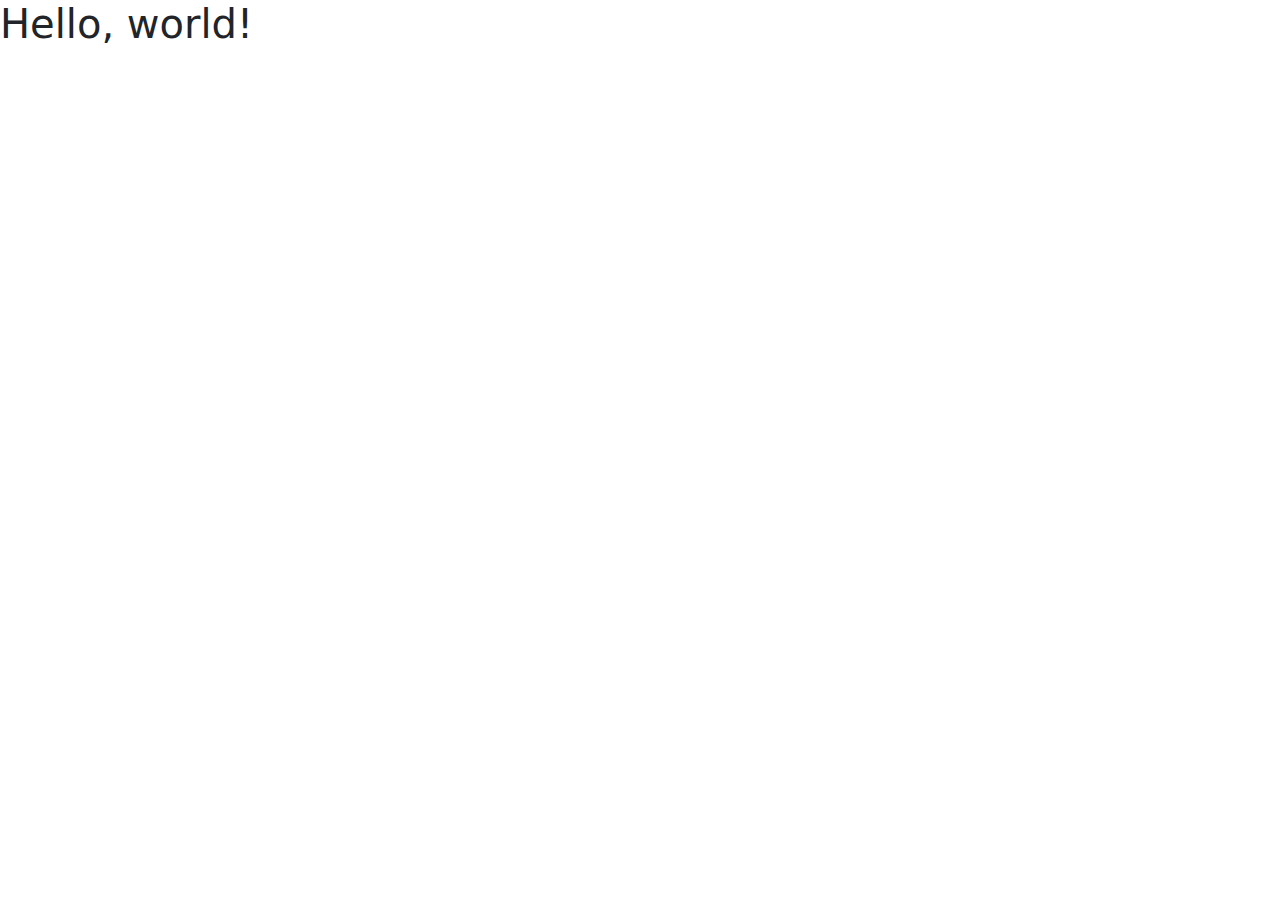
<file: index.html>
<!doctype html>
<html lang="en">
  <head>
    <meta charset="utf-8">
    <meta name="viewport" content="width=device-width, initial-scale=1">
    <title>Bootstrap demo</title>
    <link href="https://cdn.jsdelivr.net/npm/bootstrap@5.3.3/dist/css/bootstrap.min.css" rel="stylesheet" integrity="sha384-QWTKZyjpPEjISv5WaRU9OFeRpok6YctnYmDr5pNlyT2bRjXh0JMhjY6hW+ALEwIH" crossorigin="anonymous">
  </head>
  <body>
    <h1>Hello, world!</h1>
    <script src="https://cdn.jsdelivr.net/npm/bootstrap@5.3.3/dist/js/bootstrap.bundle.min.js" integrity="sha384-YvpcrYf0tY3lHB60NNkmXc5s9fDVZLESaAA55NDzOxhy9GkcIdslK1eN7N6jIeHz" crossorigin="anonymous"></script>
  </body>
</html>
</file>
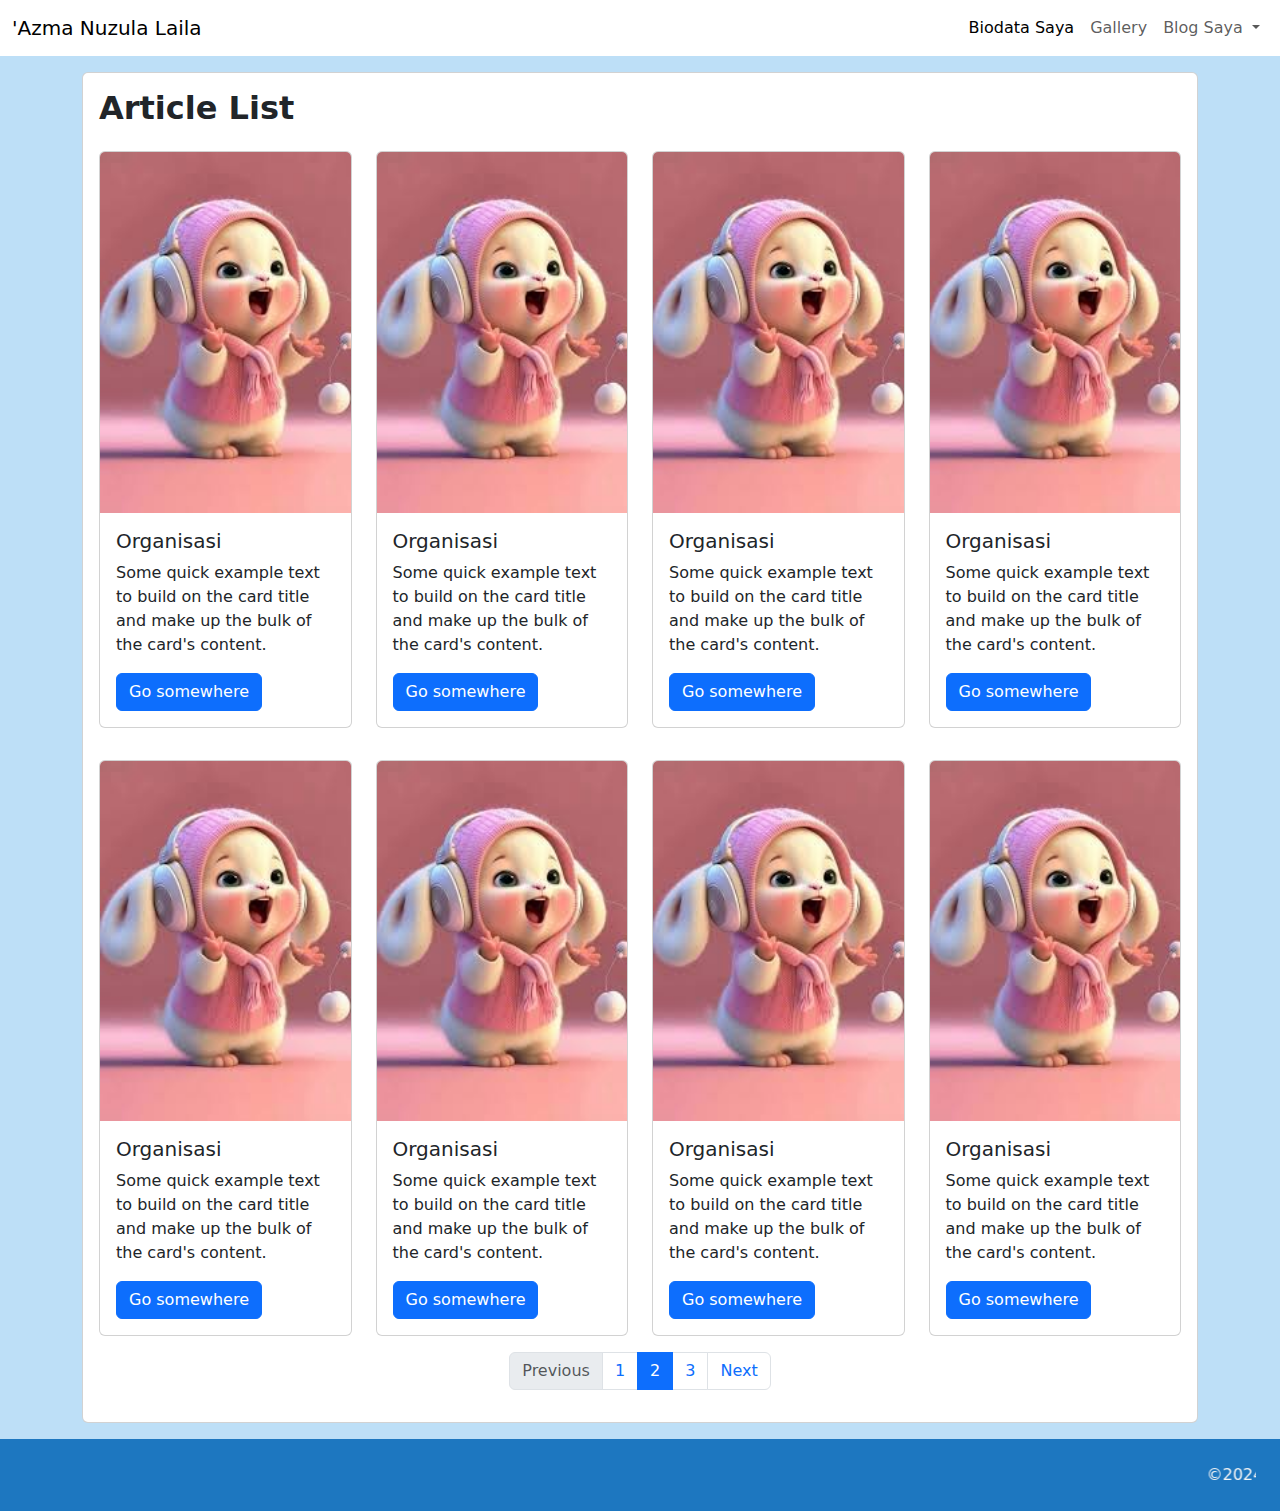
<file: article/index.html>
<!DOCTYPE html>
<html lang="en">
<head>
    <meta charset="UTF-8">
    <meta name="viewport" content="width=device-width, initial-scale=1.0">
    <title>Article List</title>
    <link rel="stylesheet" href="../asets/bootstrap/css/bootstrap.min.css">
    <link rel="stylesheet" href="../style.css">
    <link rel="stylesheet" href="../asets/fontawesome/css/all.min.css">
</head>
<body>
        <!--Navbar-->
        <nav class="navbar navbar-expand-lg custom-bs-navbar">
            <div class="container-fluid">
              <a class="navbar-brand" href="#">'Azma Nuzula Laila</a>
              <button class="navbar-toggler" type="button" data-bs-toggle="collapse" data-bs-target="#navbarSupportedContent" aria-controls="navbarSupportedContent" aria-expanded="false" aria-label="Toggle navigation">
                <span class="navbar-toggler-icon"></span>
              </button>
              <div class="collapse navbar-collapse" id="navbarSupportedContent">
                <ul class="navbar-nav ms-auto">
                  <li class="nav-item">
                    <a class="nav-link active" aria-current="page" href="../biodata.html">Biodata Saya</a>
                  </li>
                  <li class="nav-item">
                    <a class="nav-link" href="../gallery.html">Gallery</a>
                  </li>
                  <li class="nav-item dropdown">
                    <a class="nav-link dropdown-toggle" href="#" role="button" data-bs-toggle="dropdown" aria-expanded="false">
                      Blog Saya
                    </a>
                    <ul class="dropdown-menu
                    dropdown-menu-end">
                      <li><a class="dropdown-item" href="./index.html">Daftar artikel</a></li>
                      <li><a class="dropdown-item" href="./form.html">Buat artikel</a></li>
                    </ul>
                  </li>
                </ul>
              </div>
            </div>
          </nav>
          <!--End Navbar-->


          <!--Content Section-->
          <div class="content-section">
            <div class="container py-3">
                <div class="card">
                    <div class="card-body">
                        <div class="row">
                            <h2><strong>Article List</strong></h1>

                                <div class="col-3 py-3">
                                    <div class="card">
                                        <img src="../asets/image/cute.jpg" class="card-img-top" alt="cute">
                                        <div class="card-body">
                                          <h5 class="card-title">Organisasi</h5>
                                          <p class="card-text">Some quick example text to build on the card title and make up the bulk of the card's content.</p>
                                          <a href="../article/detail.html" class="btn btn-primary">Go somewhere</a>
                                        </div>
                                    </div>
                                </div>

                                <div class="col-3 py-3">
                                    <div class="card">
                                        <img src="../asets/image/cute.jpg" class="card-img-top" alt="cute">
                                        <div class="card-body">
                                          <h5 class="card-title">Organisasi</h5>
                                          <p class="card-text">Some quick example text to build on the card title and make up the bulk of the card's content.</p>
                                          <a href="../article/detail.html" class="btn btn-primary">Go somewhere</a>
                                        </div>
                                    </div>
                                </div>


                                <div class="col-3 py-3">
                                    <div class="card">
                                        <img src="../asets/image/cute.jpg" class="card-img-top" alt="cute">
                                        <div class="card-body">
                                          <h5 class="card-title">Organisasi</h5>
                                          <p class="card-text">Some quick example text to build on the card title and make up the bulk of the card's content.</p>
                                          <a href="../article/detail.html" class="btn btn-primary">Go somewhere</a>
                                        </div>
                                    </div>
                                </div>


                                <div class="col-3 py-3">
                                    <div class="card">
                                        <img src="../asets/image/cute.jpg" class="card-img-top" alt="cute">
                                        <div class="card-body">
                                          <h5 class="card-title">Organisasi</h5>
                                          <p class="card-text">Some quick example text to build on the card title and make up the bulk of the card's content.</p>
                                          <a href="../article/detail.html" class="btn btn-primary">Go somewhere</a>
                                        </div>
                                    </div>
                                </div>


                                <div class="col-3 py-3">
                                    <div class="card">
                                        <img src="../asets/image/cute.jpg" class="card-img-top" alt="cute">
                                        <div class="card-body">
                                          <h5 class="card-title">Organisasi</h5>
                                          <p class="card-text">Some quick example text to build on the card title and make up the bulk of the card's content.</p>
                                          <a href="../article/detail.html" class="btn btn-primary">Go somewhere</a>
                                        </div>
                                    </div>
                                </div>

                                <div class="col-3 py-3">
                                    <div class="card">
                                        <img src="../asets/image/cute.jpg" class="card-img-top" alt="cute">
                                        <div class="card-body">
                                          <h5 class="card-title">Organisasi</h5>
                                          <p class="card-text">Some quick example text to build on the card title and make up the bulk of the card's content.</p>
                                          <a href="../article/detail.html" class="btn btn-primary">Go somewhere</a>
                                        </div>
                                    </div>
                                </div>


                                <div class="col-3 py-3">
                                    <div class="card">
                                        <img src="../asets/image/cute.jpg" class="card-img-top" alt="cute">
                                        <div class="card-body">
                                          <h5 class="card-title">Organisasi</h5>
                                          <p class="card-text">Some quick example text to build on the card title and make up the bulk of the card's content.</p>
                                          <a href="../article/detail.html" class="btn btn-primary">Go somewhere</a>
                                        </div>
                                    </div>
                                </div>


                                <div class="col-3 py-3">
                                    <div class="card">
                                        <img src="../asets/image/cute.jpg" class="card-img-top" alt="cute">
                                        <div class="card-body">
                                          <h5 class="card-title">Organisasi</h5>
                                          <p class="card-text">Some quick example text to build on the card title and make up the bulk of the card's content.</p>
                                          <a href="../article/detail.html" class="btn btn-primary">Go somewhere</a>
                                        </div>
                                    </div>
                                </div>

                                <nav aria-label="pag">
                                    <ul class="pagination justify-content-center">
                                      <li class="page-item disabled">
                                        <a class="page-link">Previous</a>
                                      </li>
                                      <li class="page-item"><a class="page-link" href="#">1</a></li>
                                      <li class="page-item active" aria-current="page">
                                        <a class="page-link" href="#">2</a>
                                      </li>
                                      <li class="page-item"><a class="page-link" href="#">3</a></li>
                                      <li class="page-item">
                                        <a class="page-link" href="#">Next</a>
                                      </li>
                                    </ul>
                                  </nav>


                        </div>
                    </div>
                </div>
            </div>

          </div>

          <!--End Content-->


          <!--Footer-->
        <footer class="my-footer">
            <marquee>
            <address>&copy;2024 TG - All right reserved</address>
            </marquee>
        </footer>
     <!--End Footer-->

     <script src="https://cdn.jsdelivr.net/npm/@popperjs/core@2.11.8/dist/umd/popper.min.js" integrity="sha384-I7E8VVD/ismYTF4hNIPjVp/Zjvgyol6VFvRkX/vR+Vc4jQkC+hVqc2pM8ODewa9r" crossorigin="anonymous"></script>
     <script src="../asets/bootstrap/js/bootstrap.min.js"></script>
</body>
</html>
</file>
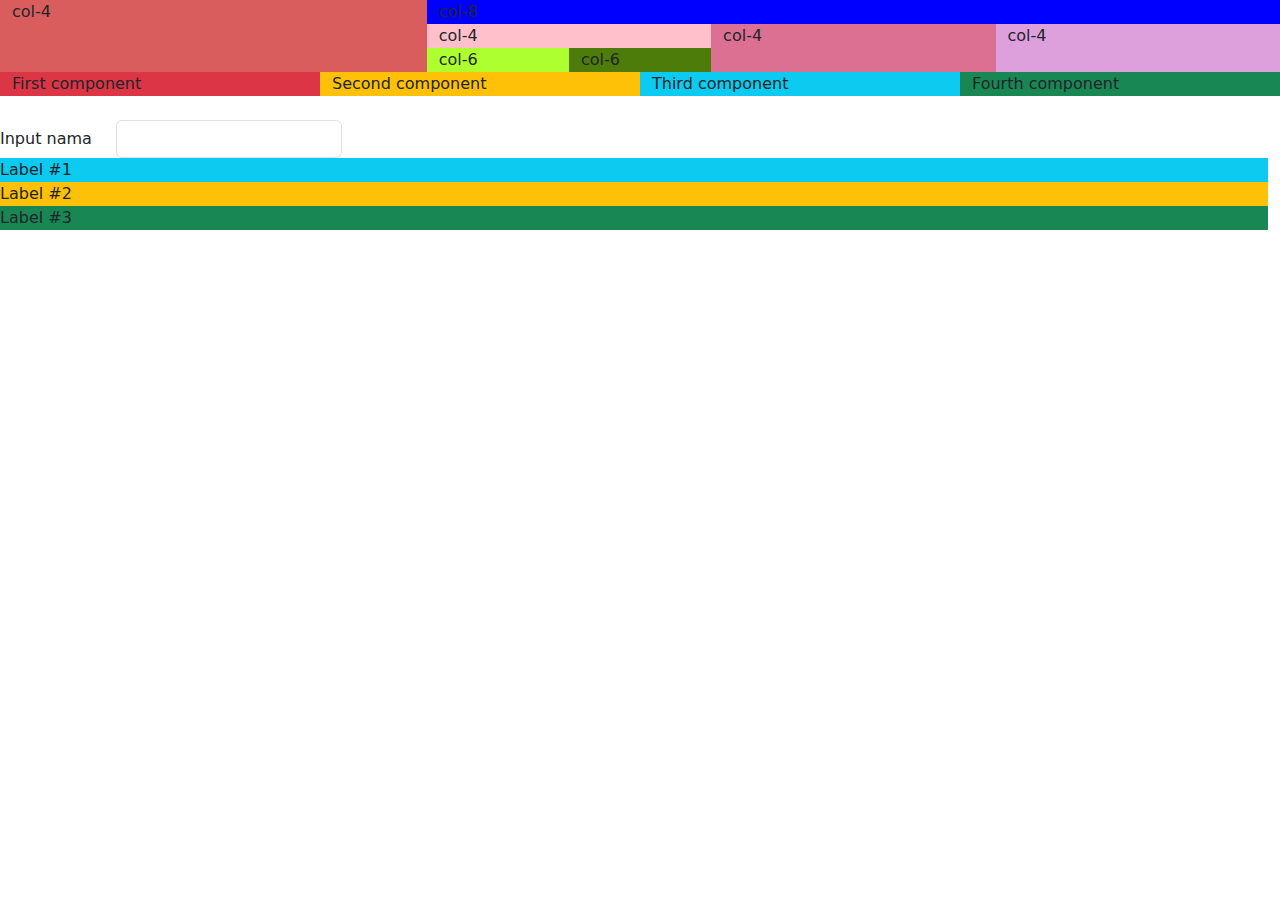
<file: 2home.html>
<!DOCTYPE html>
<html lang="en">
<head>
    <meta charset="UTF-8">
    <meta name="viewport" content="width=device-width, initial-scale=1.0">
    <title>Document</title>
    <link rel="stylesheet" href="./asets/bootstrap/css/bootstrap.min.css">
</head>
<body>
    <div class="container-fluid">

        <div class="row">
            <div class="col-sm-4" style="background: #da5d5d;">col-4</div>
            <div class="col-sm-8" style="background: blue;">
                col-8
                <div class="row">
                    <div class="col-4" style="background: pink;">
                        col-4
                        <div class="row">
                            <div class="col-6" style="background: greenyellow;">col-6</div>
                            <div class="col-6" style="background: rgb(78, 124, 10);">col-6</div>
                        </div>
                    </div>
                    <div class="col-4" style="background: palevioletred;">col-4</div>
                    <div class="col-4" style="background: plum;">col-4</div>
                </div>
            </div>
        </div>
        <div class="row">
            <div class="col-12 col-sm-6 col-lg-3 bg-danger">First component</div>
            <div class="col-12 col-sm-6 col-lg-3 bg-warning">Second component</div>
            <div class="col-12 col-sm-6 col-lg-3 bg-info">Third component</div>
            <div class="col-12 col-sm-6 col-lg-3 bg-success">Fourth component</div>
        </div>
      </div>
      <br>
      <div class="row align-items-center form-horizontal">
       <div class="col-auto">
        <label class="col-form-label">Input nama</label>
       </div>
       <div class="col-auto">
        <input type="text" class="form-control">
      </div>

      <div class="row">
        <div class="col-12 bg-info">Label #1</div>
        <div class="col-12 bg-warning">Label #2</div>
        <div class="col-12 bg-success">Label #3</div>

      </div>

      <script src="./asets/bootstrap/js/bootstrap.min.js"></script>
</body>
</html>
</file>
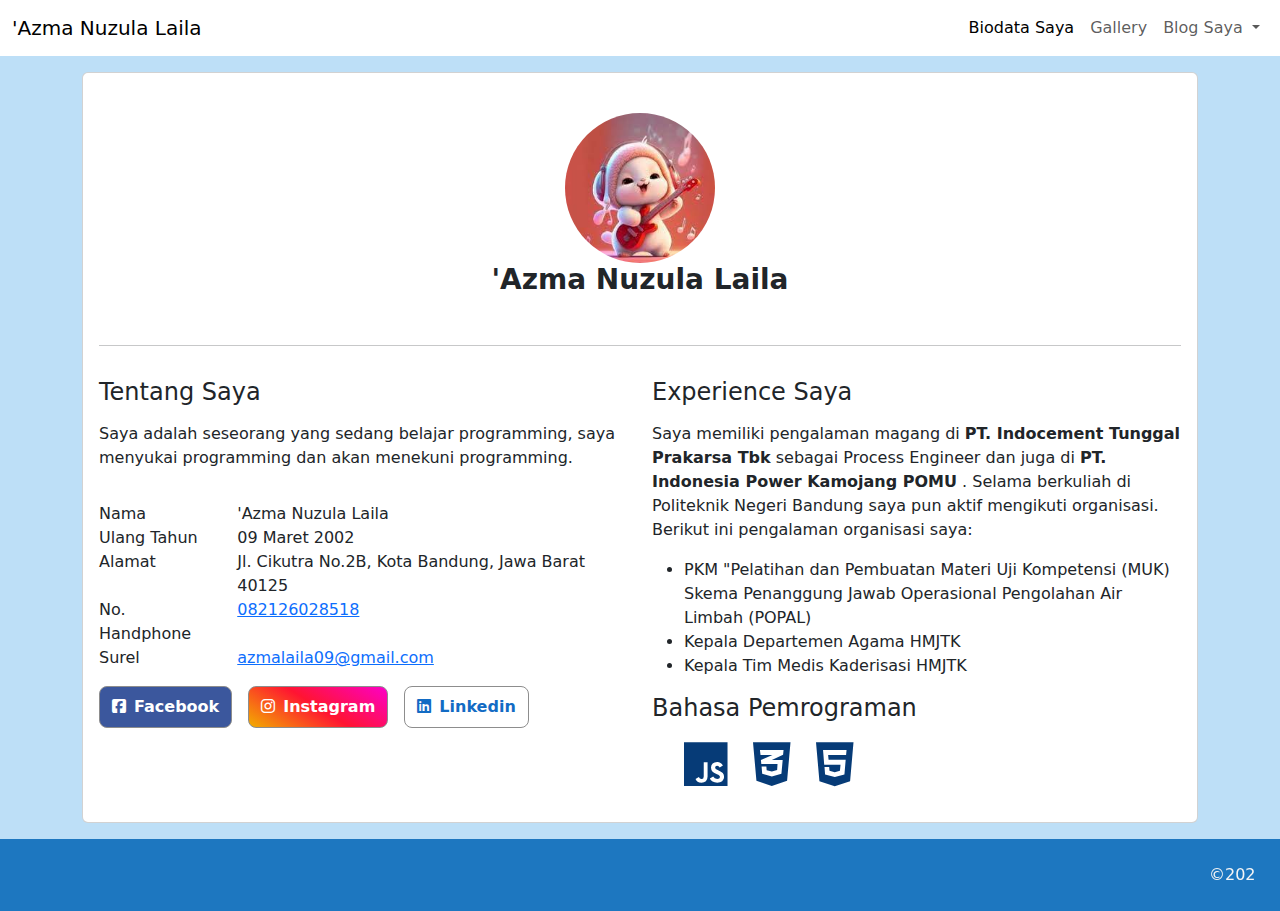
<file: biodata.html>
<!DOCTYPE html>
<html lang="en">
<head>
    <meta charset="UTF-8">
    <meta name="viewport" content="width=device-width, initial-scale=1.0">
    <title>Biodata</title>
    <link rel="stylesheet" href="./asets/bootstrap/css/bootstrap.min.css">
    <link rel="stylesheet" href="./style.css">
    <link rel="stylesheet" href="./asets/fontawesome/css/all.min.css">
   
</head>

<body>
    <!--Navbar-->
    <nav class="navbar navbar-expand-lg custom-bs-navbar">
        <div class="container-fluid">
          <a class="navbar-brand" href="#">'Azma Nuzula Laila</a>
          <button class="navbar-toggler" type="button" data-bs-toggle="collapse" data-bs-target="#navbarSupportedContent" aria-controls="navbarSupportedContent" aria-expanded="false" aria-label="Toggle navigation">
            <span class="navbar-toggler-icon"></span>
          </button>
          <div class="collapse navbar-collapse" id="navbarSupportedContent">
            <ul class="navbar-nav ms-auto">
              <li class="nav-item">
                <a class="nav-link active" aria-current="page" href="#">Biodata Saya</a>
              </li>
              <li class="nav-item">
                <a class="nav-link" href="gallery.html">Gallery</a>
              </li>
              <li class="nav-item dropdown">
                <a class="nav-link dropdown-toggle" href="#" role="button" data-bs-toggle="dropdown" aria-expanded="false">
                  Blog Saya
                </a>
                <ul class="dropdown-menu
                dropdown-menu-end">
                  <li><a class="dropdown-item" href="./article/index.html">Daftar artikel</a></li>
                  <li><a class="dropdown-item" href="./article/form.html">Buat artikel</a></li>
                </ul>
              </li>
            </ul>
          </div>
        </div>
      </nav>
      <!--End Navbar-->

      <!--Buat bikin card-->
      <div class="content-section">
        <div class="container py-3">

            <div class="card">
                <div class="card-body">

                    <div class="row">
                        
                        <div class="col-sm-12 mt-4 mb-3" align="center">
                            <!--Avatar profile-->
                            <img src="./asets/image/guitar.jpg" class="avatar"/>
                            <h3 class="text-bold mb-4"><strong>'Azma Nuzula Laila</strong></h3>
                            <!--End avatar profile-->
                            <hr class="mt-5 mb-3"/>
                        </div>
                        <div class="col-12 col-md-6 mb-5 mb-md-0">
                          <!--About-->
                          <div class="about mb-3">
                            <div class="row">
                              <div class="col-12 mb-3">
                                <h4 class="mb-3">Tentang Saya</h4>
                                <p>Saya adalah seseorang yang sedang belajar programming, saya menyukai programming
                                  dan akan menekuni programming.
                                </p>
                              </div>
                              <div class="col-3">
                                  Nama
                              </div>
                              <div class="col-9">
                                  'Azma Nuzula Laila
                              </div>
                              <div class="col-3">
                                Ulang Tahun
                              </div>
                              <div class="col-9">
                                09 Maret 2002
                              </div>
                              <div class="col-3">
                                Alamat
                              </div>
                              <div class="col-9">
                                Jl. Cikutra No.2B, Kota Bandung, Jawa Barat 40125
                              </div>
                              <div class="col-3">
                                No. Handphone
                              </div>
                              <div class="col-9">
                                <a href="tel: +6282126028518">082126028518</a>
                              </div>
                              <div class="col-3">
                                Surel
                              </div>
                              <div class="col-9">
                                  <a href="mailto:azmalaila09@gmail.com">azmalaila09@gmail.com</a>
                              </div>
                            </div>
                          </div>
                          <!--End About-->

                          <!--Social Media-->
                          <div class="sosmed-container">
                            <ul class="social-list">
                                <li class="social-item">
                                  <a href="https://facebook.com" target="_blank"><i class="fa-brands fa-square-facebook"></i>Facebook</a>
                                </li>
                                <li class="social-item">
                                  <a href="https://instagram.com/azmanuzula" target="_blank"><i class="fa-brands fa-instagram"></i>Instagram</a>
                                </li>
                                <li class="social-item">
                                  <a href="https://www.linkedin.com/in/azma-nuzula-laila-119950268" target="_blank"><i class="fa-brands fa-linkedin"></i>Linkedin</a>
                                </li>
                            </ul>
                          </div>
                          <!--End Social Media-->

                          <!--Start Experience-->
                        </div>
                        <div class="col-12 col-md-6">
                          <h4 class="mb-3">Experience Saya</h4>
                          <p>Saya memiliki pengalaman magang di <strong>PT. Indocement Tunggal Prakarsa Tbk</strong> sebagai Process Engineer dan juga di <strong>PT. Indonesia Power Kamojang POMU</strong> .
                            Selama berkuliah di Politeknik Negeri Bandung saya pun aktif mengikuti organisasi. Berikut ini pengalaman organisasi saya:
                            <ul>
                                <li>PKM "Pelatihan dan Pembuatan Materi Uji Kompetensi (MUK) Skema Penanggung Jawab Operasional Pengolahan Air Limbah (POPAL)</li>
                                <li>Kepala Departemen Agama HMJTK</li>
                                <li>Kepala Tim Medis Kaderisasi HMJTK</li>
                            </ul>
                          </p>
                          <!--Bahasa Pemrograman-->
                          <h4 class="mb-3">Bahasa Pemrograman</h4>
                          <div class="sosmed-container">
                            <ul class="bhs-list">
                                <li class="bhs-item">
                                  <i class="fa-brands fa-js"></i></a>
                                </li>
                                <li class="bhs-item">
                                  <i class="fa-brands fa-css3-alt"></i></a>
                                </li>
                                <li class="bhs-item">
                                  <i class="fa-brands fa-html5"></i></a>
                                </li>
                            </ul>
                          </div>
                          <!--End Bahasa Pemrograman-->

                        </div>
                        <!--End Experience-->


                    </div>

                </div>
            </div>

        </div>
      </div>
      <!--End Card-->
      
       <!--Footer-->
        <footer class="my-footer">
            <marquee>
            <address>&copy;2024 TG - All right reserved</address>
            </marquee>
        </footer>
     <!--End Footer-->

      <script src="https://cdn.jsdelivr.net/npm/@popperjs/core@2.11.8/dist/umd/popper.min.js" integrity="sha384-I7E8VVD/ismYTF4hNIPjVp/Zjvgyol6VFvRkX/vR+Vc4jQkC+hVqc2pM8ODewa9r" crossorigin="anonymous"></script>
      <script src="./asets/bootstrap/js/bootstrap.min.js"></script>

</body>
</html>
</file>
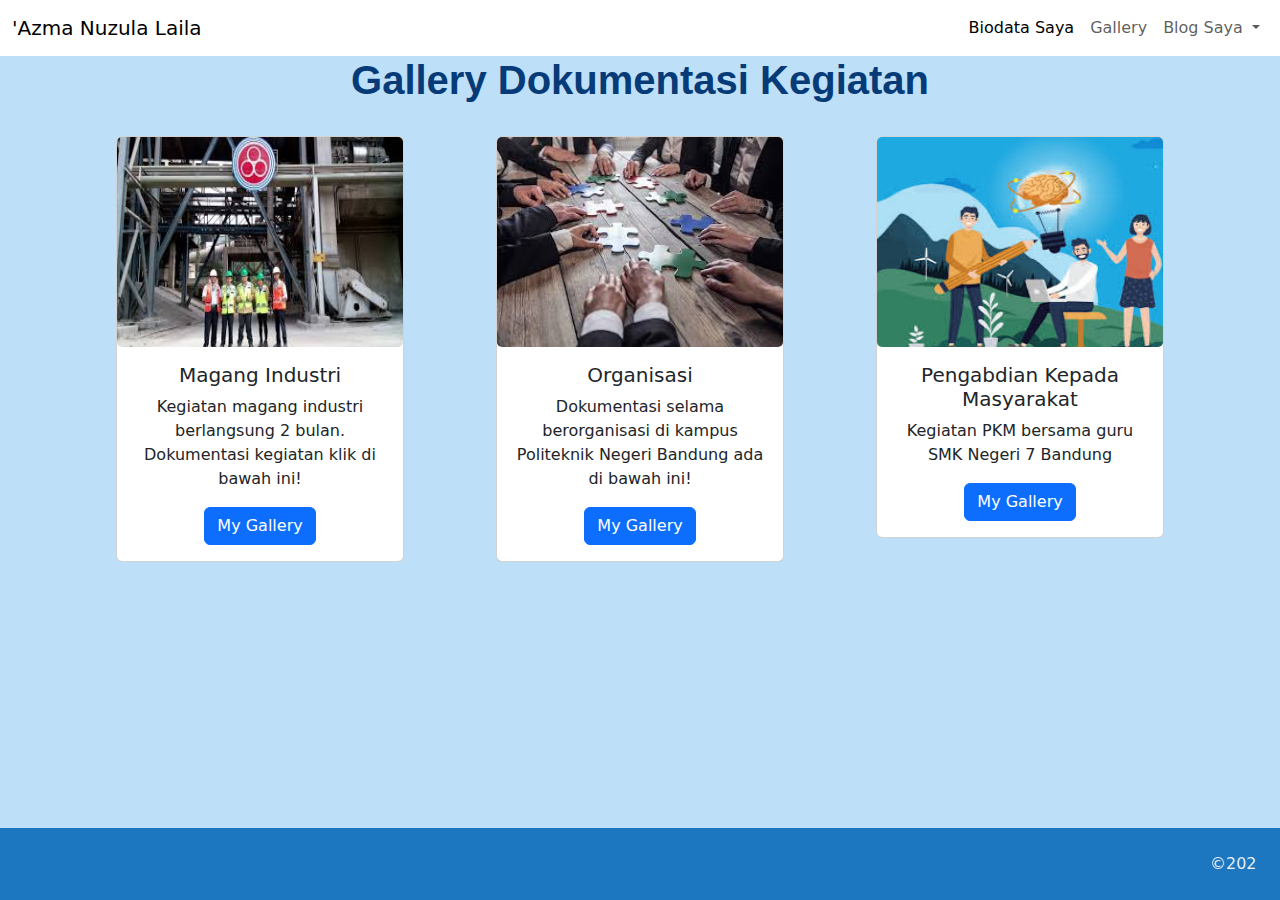
<file: gallery.html>
<!DOCTYPE html>
<html lang="en">
<head>
    <meta charset="UTF-8">
    <meta name="viewport" content="width=device-width, initial-scale=1.0">
    <title>Gallery</title>
    <link rel="stylesheet" href="./asets/bootstrap/css/bootstrap.min.css">
    <link rel="stylesheet" href="./style.css">
    <link rel="stylesheet" href="./asets/fontawesome/css/all.min.css">
</head>

<body>
   <!--Navbar-->
   <nav class="navbar navbar-expand-lg custom-bs-navbar">
    <div class="container-fluid">
      <a class="navbar-brand" href="#">'Azma Nuzula Laila</a>
      <button class="navbar-toggler" type="button" data-bs-toggle="collapse" data-bs-target="#navbarSupportedContent" aria-controls="navbarSupportedContent" aria-expanded="false" aria-label="Toggle navigation">
        <span class="navbar-toggler-icon"></span>
      </button>
      <div class="collapse navbar-collapse" id="navbarSupportedContent">
        <ul class="navbar-nav ms-auto">
          <li class="nav-item">
            <a class="nav-link active" aria-current="page" href="biodata.html">Biodata Saya</a>
          </li>
          <li class="nav-item">
            <a class="nav-link" href="gallery.html">Gallery</a>
          </li>
          <li class="nav-item dropdown">
            <a class="nav-link dropdown-toggle" href="#" role="button" data-bs-toggle="dropdown" aria-expanded="false">
              Blog Saya
            </a>
            <ul class="dropdown-menu
            dropdown-menu-end">
              <li><a class="dropdown-item" href="./article/index.html">Daftar artikel</a></li>
              <li><a class="dropdown-item" href="./article/form.html">Buat artikel</a></li>
            </ul>
          </li>
        </ul>
      </div>
    </div>
  </nav>
  <!--End Navbar-->


  <div class="content-section">
    <h1 align="center" style="font-family: 'Gill Sans', 'Gill Sans MT', Calibri, 'Trebuchet MS', sans-serif;"><strong>Gallery Dokumentasi Kegiatan</strong></h1>
    <br>
    <div class="container">
        <div class="row" align="center">
            <div class="col col-sm-6 col-lg-4">
                <div class="card" style="width: 18rem;">
                    <img src="./asets/image/magang.jpg" class="card-img" alt="ini dokumentasi">
                    <div class="card-body">
                      <h5 class="card-title">Magang Industri</h5>
                      <p class="card-text">Kegiatan magang industri berlangsung 2 bulan. Dokumentasi kegiatan klik di bawah ini!</p>
                      <a href="isigallery.html" class="btn btn-primary">My Gallery</a>
                    </div>
                </div>
            </div>
          
            <div class="col col-sm-6 col-lg-4">
                <div class="card" style="width: 18rem;">
                    <img src="./asets/image/download.jpg" class="card-img" alt="ini dokumentasi">
                    <div class="card-body">
                      <h5 class="card-title">Organisasi</h5>
                      <p class="card-text">Dokumentasi selama berorganisasi di kampus Politeknik Negeri Bandung ada di bawah ini!</p>
                      <a href="isigallery.html" class="btn btn-primary">My Gallery</a>
                    </div>
                </div>
            </div>

            <div class="col col-sm-6 col-lg-4">
                <div class="card" style="width: 18rem;">
                    <img src="./asets/image/pkm.jpg" class="card-img" alt="ini dokumentasi">
                    <div class="card-body">
                      <h5 class="card-title">Pengabdian Kepada Masyarakat</h5>
                      <p class="card-text">Kegiatan PKM bersama guru SMK Negeri 7 Bandung</p>
                      <a href="isigallery.html" class="btn btn-primary">My Gallery</a>
                    </div>
                </div>
            </div>

        </div>
    </div>
  </div>


  


  <!--Footer-->
  <footer class="my-footer">
    <marquee>
    <address>&copy;2024 TG - All right reserved</address>
    </marquee>
</footer>
<!--End Footer-->

<script src="https://cdn.jsdelivr.net/npm/@popperjs/core@2.11.8/dist/umd/popper.min.js" integrity="sha384-I7E8VVD/ismYTF4hNIPjVp/Zjvgyol6VFvRkX/vR+Vc4jQkC+hVqc2pM8ODewa9r" crossorigin="anonymous"></script>
<script src="./asets/bootstrap/js/bootstrap.min.js"></script>
</body>
</html>
</file>
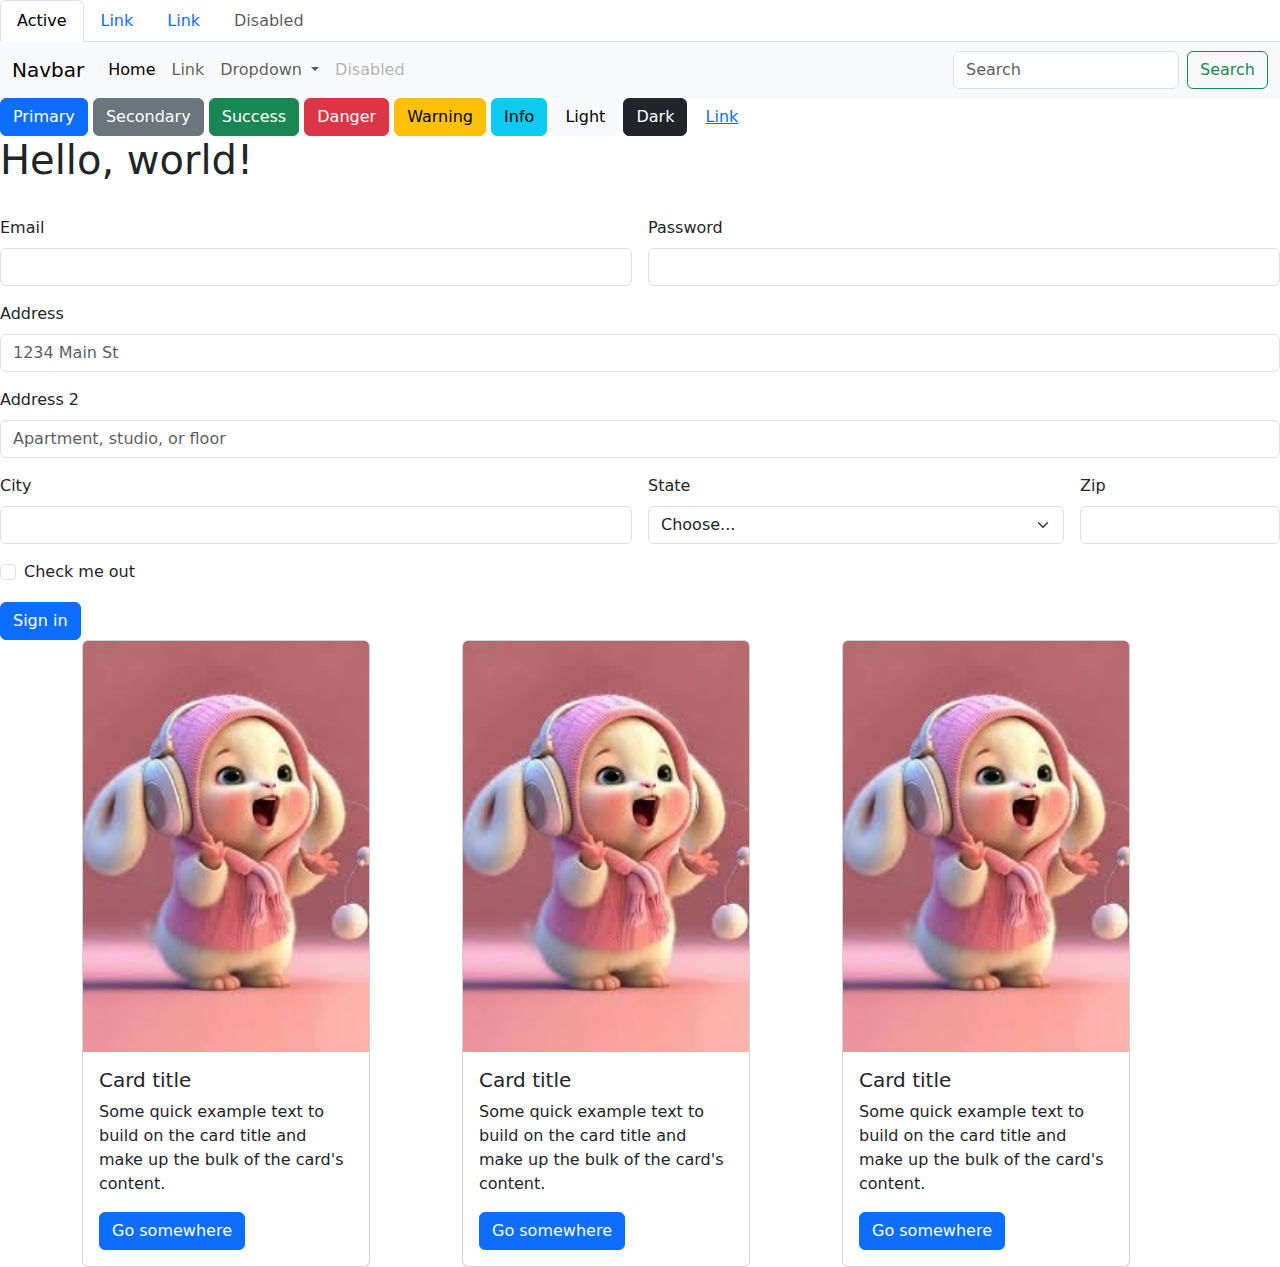
<file: home-local.html>
<!DOCTYPE html>
<html lang="en">
<head>
    <meta charset="UTF-8">
    <meta name="viewport" content="width=device-width, initial-scale=1.0">
    <title>Document</title>
    <link rel="stylesheet" href="./asets/bootstrap/css/bootstrap.min.css">
</head>
<body>
    <ul class="nav nav-tabs">
        <li class="nav-item">
          <a class="nav-link active" aria-current="page" href="#">Active</a>
        </li>
        <li class="nav-item">
          <a class="nav-link" href="#">Link</a>
        </li>
        <li class="nav-item">
          <a class="nav-link" href="#">Link</a>
        </li>
        <li class="nav-item">
          <a class="nav-link disabled" aria-disabled="true">Disabled</a>
        </li>
      </ul>
    <nav class="navbar navbar-expand-lg bg-body-tertiary">
        <div class="container-fluid">
          <a class="navbar-brand" href="#">Navbar</a>
          <button class="navbar-toggler" type="button" data-bs-toggle="collapse" data-bs-target="#navbarSupportedContent" aria-controls="navbarSupportedContent" aria-expanded="false" aria-label="Toggle navigation">
            <span class="navbar-toggler-icon"></span>
          </button>
          <div class="collapse navbar-collapse" id="navbarSupportedContent">
            <ul class="navbar-nav me-auto mb-2 mb-lg-0">
              <li class="nav-item">
                <a class="nav-link active" aria-current="page" href="#">Home</a>
              </li>
              <li class="nav-item">
                <a class="nav-link" href="#">Link</a>
              </li>
              <li class="nav-item dropdown">
                <a class="nav-link dropdown-toggle" href="#" role="button" data-bs-toggle="dropdown" aria-expanded="false">
                  Dropdown
                </a>
                <ul class="dropdown-menu">
                  <li><a class="dropdown-item" href="#">Action</a></li>
                  <li><a class="dropdown-item" href="#">Another action</a></li>
                  <li><hr class="dropdown-divider"></li>
                  <li><a class="dropdown-item" href="#">Something else here</a></li>
                </ul>
              </li>
              <li class="nav-item">
                <a class="nav-link disabled" aria-disabled="true">Disabled</a>
              </li>
            </ul>
            <form class="d-flex" role="search">
              <input class="form-control me-2" type="search" placeholder="Search" aria-label="Search">
              <button class="btn btn-outline-success" type="submit">Search</button>
            </form>
          </div>
        </div>
      </nav>
    <button type="button" class="btn btn-primary">Primary</button>
    <button type="button" class="btn btn-secondary">Secondary</button>
    <button type="button" class="btn btn-success">Success</button>
    <button type="button" class="btn btn-danger">Danger</button>
    <button type="button" class="btn btn-warning">Warning</button>
    <button type="button" class="btn btn-info">Info</button>
    <button type="button" class="btn btn-light">Light</button>
    <button type="button" class="btn btn-dark">Dark</button>

<button type="button" class="btn btn-link">Link</button>
<br>
    <H1>Hello, world!</H1>
    <br>
    <form class="row g-3">
        <div class="col-md-6">
          <label for="inputEmail4" class="form-label">Email</label>
          <input type="email" class="form-control" id="inputEmail4">
        </div>
        <div class="col-md-6">
          <label for="inputPassword4" class="form-label">Password</label>
          <input type="password" class="form-control" id="inputPassword4">
        </div>
        <div class="col-12">
          <label for="inputAddress" class="form-label">Address</label>
          <input type="text" class="form-control" id="inputAddress" placeholder="1234 Main St">
        </div>
        <div class="col-12">
          <label for="inputAddress2" class="form-label">Address 2</label>
          <input type="text" class="form-control" id="inputAddress2" placeholder="Apartment, studio, or floor">
        </div>
        <div class="col-md-6">
          <label for="inputCity" class="form-label">City</label>
          <input type="text" class="form-control" id="inputCity">
        </div>
        <div class="col-md-4">
          <label for="inputState" class="form-label">State</label>
          <select id="inputState" class="form-select">
            <option selected>Choose...</option>
            <option>...</option>
          </select>
        </div>
        <div class="col-md-2">
          <label for="inputZip" class="form-label">Zip</label>
          <input type="text" class="form-control" id="inputZip">
        </div>
        <div class="col-12">
          <div class="form-check">
            <input class="form-check-input" type="checkbox" id="gridCheck">
            <label class="form-check-label" for="gridCheck">
              Check me out
            </label>
          </div>
        </div>
        <div class="col-12">
          <button type="submit" class="btn btn-primary">Sign in</button>
        </div>
      </form>
      
      <div class="container">
        <div class="row">


            <div class="col col-sm-6 col-lg-4">
                <div class="card" style="width: 18rem;">
                    <img src="./asets/image/cute.jpg" class="card-img-top" alt="ini gambar">
                    <div class="card-body">
                      <h5 class="card-title">Card title</h5>
                      <p class="card-text">Some quick example text to build on the card title and make up the bulk of the card's content.</p>
                      <a href="#" class="btn btn-primary">Go somewhere</a>
                    </div>
                </div>
            </div>

            <div class="col col-sm-6 col-lg-4">
                <div class="card" style="width: 18rem;">
                    <img src="./asets/image/cute.jpg" class="card-img-top" alt="ini gambar">
                    <div class="card-body">
                      <h5 class="card-title">Card title</h5>
                      <p class="card-text">Some quick example text to build on the card title and make up the bulk of the card's content.</p>
                      <a href="#" class="btn btn-primary">Go somewhere</a>
                    </div>
                  </div>
            </div>
            <br>
            <div class="col col-sm-6 col-lg-4">
                <div class="card" style="width: 18rem;">
                    <img src="./asets/image/cute.jpg" class="card-img-top" alt="ini gambar">
                    <div class="card-body">
                      <h5 class="card-title">Card title</h5>
                      <p class="card-text">Some quick example text to build on the card title and make up the bulk of the card's content.</p>
                      <a href="#" class="btn btn-primary">Go somewhere</a>
                    </div>
                  </div>
            </div>
        </div>
      </div>

      
</body>
</html>
</file>
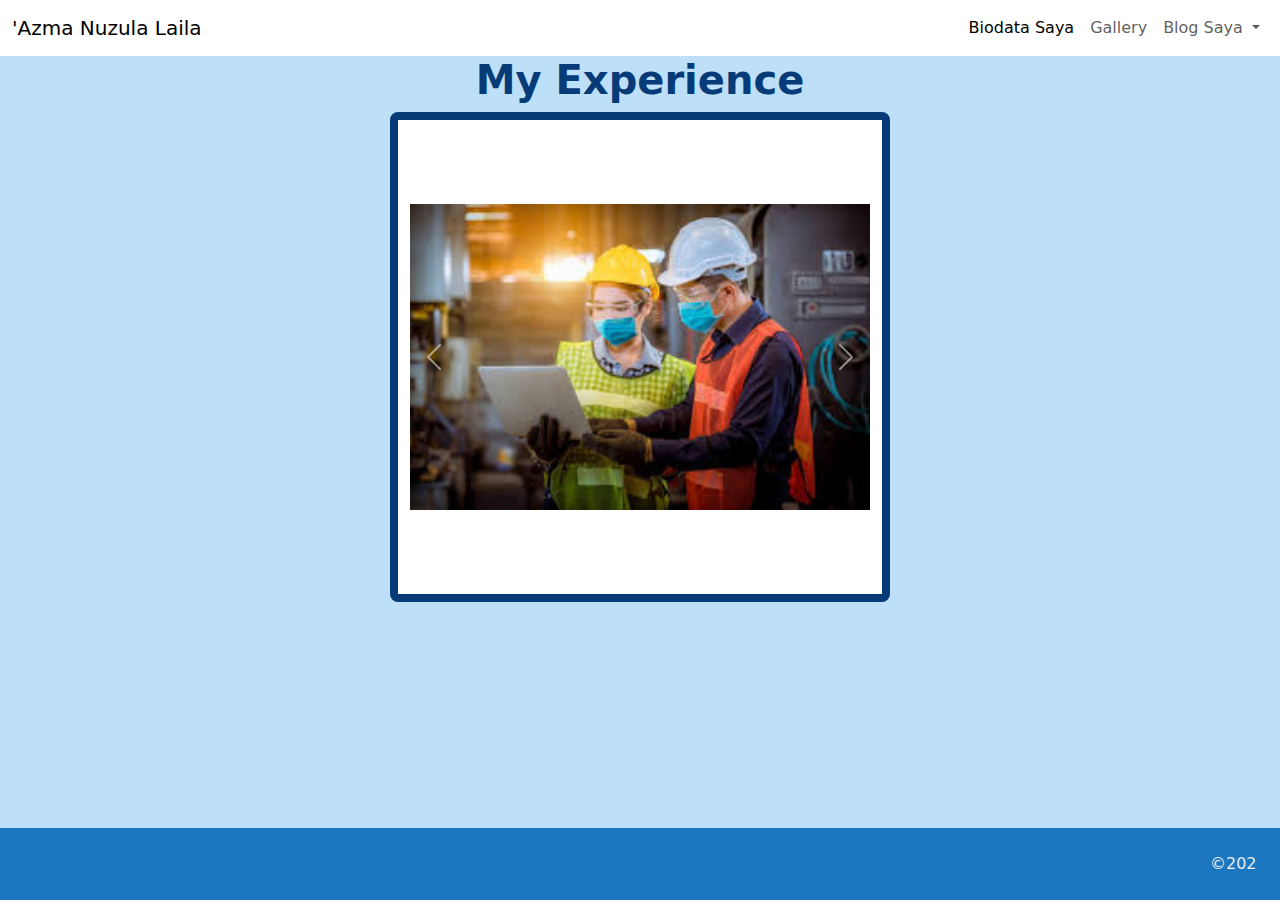
<file: isigallery.html>
<!DOCTYPE html>
<html lang="en">
<head>
    <meta charset="UTF-8">
    <meta name="viewport" content="width=device-width, initial-scale=1.0">
    <title>Dokumentasi</title>
    <link rel="stylesheet" href="./asets/bootstrap/css/bootstrap.min.css">
    <link rel="stylesheet" href="./style.css">
    <link rel="stylesheet" href="./asets/fontawesome/css/all.min.css">
</head>

<body>
    <body>
        <!--Navbar-->
        <nav class="navbar navbar-expand-lg custom-bs-navbar">
         <div class="container-fluid">
           <a class="navbar-brand" href="#">'Azma Nuzula Laila</a>
           <button class="navbar-toggler" type="button" data-bs-toggle="collapse" data-bs-target="#navbarSupportedContent" aria-controls="navbarSupportedContent" aria-expanded="false" aria-label="Toggle navigation">
             <span class="navbar-toggler-icon"></span>
           </button>
           <div class="collapse navbar-collapse" id="navbarSupportedContent">
             <ul class="navbar-nav ms-auto">
               <li class="nav-item">
                 <a class="nav-link active" aria-current="page" href="biodata.html">Biodata Saya</a>
               </li>
               <li class="nav-item">
                 <a class="nav-link" href="gallery.html">Gallery</a>
               </li>
               <li class="nav-item dropdown">
                 <a class="nav-link dropdown-toggle" href="#" role="button" data-bs-toggle="dropdown" aria-expanded="false">
                   Blog Saya
                 </a>
                 <ul class="dropdown-menu
                 dropdown-menu-end">
                   <li><a class="dropdown-item" href="#">Daftar artikel</a></li>
                   <li><a class="dropdown-item" href="#">Buat artikel</a></li>
                 </ul>
               </li>
             </ul>
           </div>
         </div>
       </nav>
       <!--End Navbar-->

       <div class="content-section">
        <div class="container" align="center">
            <h1><strong>My Experience</strong></h1>
            <div class="card2">
                <div class="card-body">
                    <div class="row">
                       
                        <br>
                        <div id="carouselExampleIndicators" class="carousel slide">
                            <div class="carousel-indicators">
                              <button type="button" data-bs-target="#carouselExampleIndicators" data-bs-slide-to="0" class="active" aria-current="true" aria-label="Slide 1"></button>
                              <button type="button" data-bs-target="#carouselExampleIndicators" data-bs-slide-to="1" aria-label="Slide 2"></button>
                              <button type="button" data-bs-target="#carouselExampleIndicators" data-bs-slide-to="2" aria-label="Slide 3"></button>
                            </div>
                            <div class="carousel-inner">
                              <div class="carousel-item active">
                                <img src="./asets/image/teknik.jpg" class="image-gallery d-block w-100" alt="teknik">
                              </div>
                              <div class="carousel-item">
                                <img src="./asets/image/teknik2.jpg" class="image-gallery w-100" alt="teknik2">
                              </div>
                              <div class="carousel-item">
                                <img src="./asets/image/teknik3.jpg" class="image-gallery w-100" alt="teknik3">
                              </div>
                              <div class="carousel-item">
                                <img src="./asets/image/pkmm.jpg" class="image-gallery w-100" alt="pkmm">
                              </div>
                              <div class="carousel-item">
                                <img src="./asets/image/pkmm2.jpg" class="image-gallery w-100" alt="pkmm2">
                              </div>
                            </div>
                            <button class="carousel-control-prev" type="button" data-bs-target="#carouselExampleIndicators" data-bs-slide="prev">
                              <span class="carousel-control-prev-icon" aria-hidden="true"></span>
                              <span class="visually-hidden">Previous</span>
                            </button>
                            <button class="carousel-control-next" type="button" data-bs-target="#carouselExampleIndicators" data-bs-slide="next">
                              <span class="carousel-control-next-icon" aria-hidden="true"></span>
                              <span class="visually-hidden">Next</span>
                            </button>
                          </div>
                    </div>
                </div>
            </div>
<br>

        </div>
       </div>
        <!--Footer-->
  <footer class="my-footer">
    <marquee>
    <address>&copy;2024 TG - All right reserved</address>
    </marquee>
</footer>
<!--End Footer-->

<script src="https://cdn.jsdelivr.net/npm/@popperjs/core@2.11.8/dist/umd/popper.min.js" integrity="sha384-I7E8VVD/ismYTF4hNIPjVp/Zjvgyol6VFvRkX/vR+Vc4jQkC+hVqc2pM8ODewa9r" crossorigin="anonymous"></script>
<script src="./asets/bootstrap/js/bootstrap.min.js"></script>
</body>
</html>
</file>
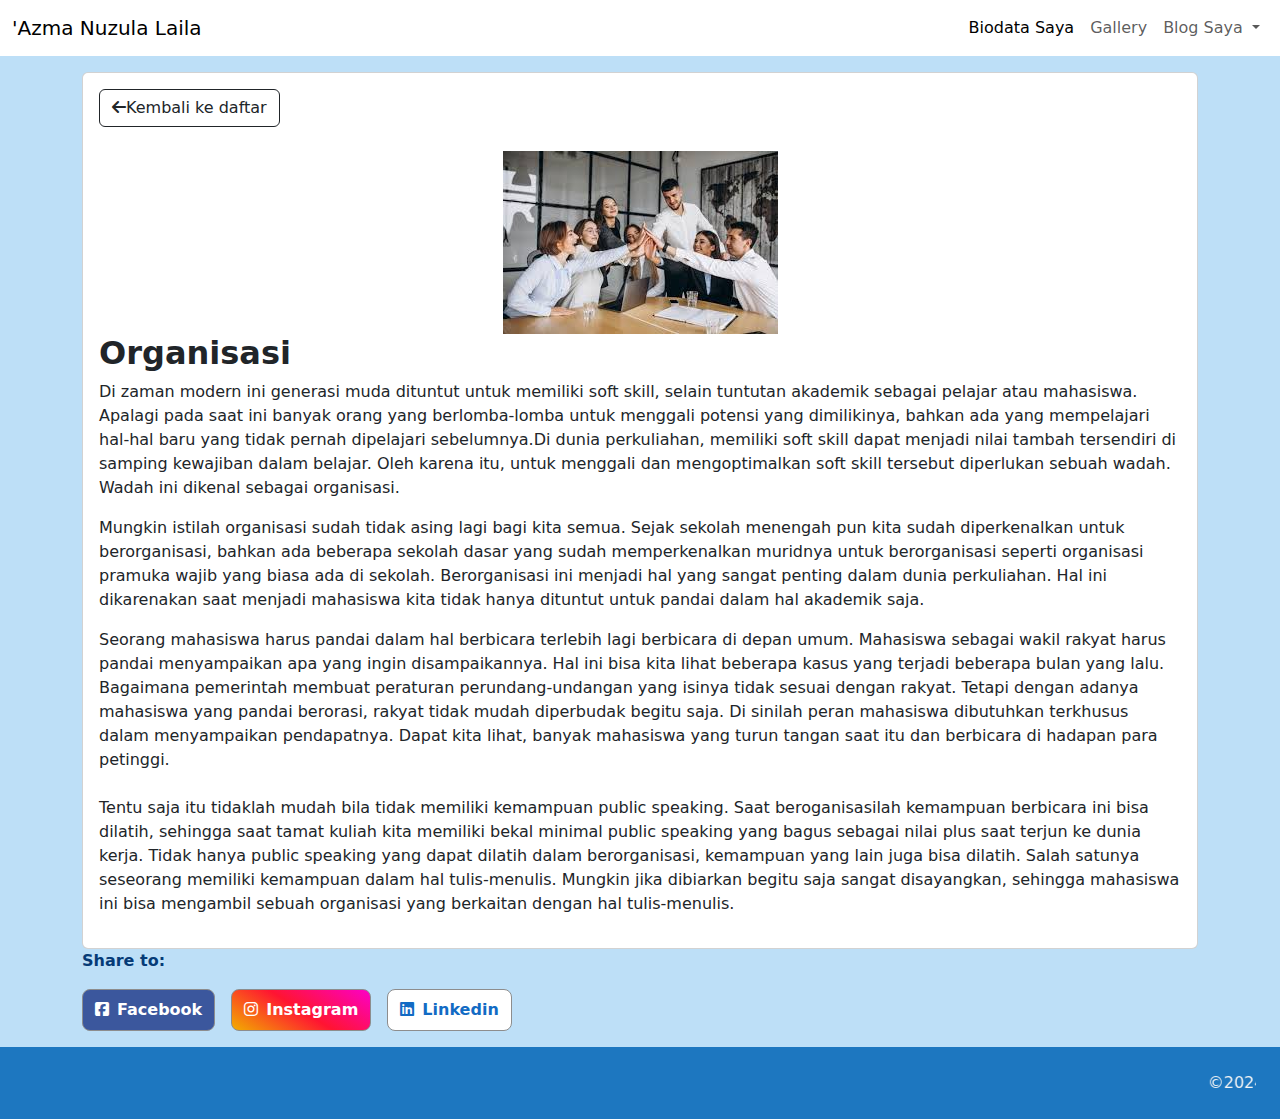
<file: article/detail.html>
<!DOCTYPE html>
<html lang="en">

<head>
    <meta charset="UTF-8">
    <meta name="viewport" content="width=device-width, initial-scale=1.0">
    <title>Detail</title>
    <link rel="stylesheet" href="../asets/bootstrap/css/bootstrap.min.css">
    <link rel="stylesheet" href="../style.css">
    <link rel="stylesheet" href="../asets/fontawesome/css/all.min.css">

</head>

<body>
    <!--Navbar-->
    <nav class="navbar navbar-expand-lg custom-bs-navbar">
        <div class="container-fluid">
            <a class="navbar-brand" href="#">'Azma Nuzula Laila</a>
            <button class="navbar-toggler" type="button" data-bs-toggle="collapse"
                data-bs-target="#navbarSupportedContent" aria-controls="navbarSupportedContent" aria-expanded="false"
                aria-label="Toggle navigation">
                <span class="navbar-toggler-icon"></span>
            </button>
            <div class="collapse navbar-collapse" id="navbarSupportedContent">
                <ul class="navbar-nav ms-auto">
                    <li class="nav-item">
                        <a class="nav-link active" aria-current="page" href="../biodata.html">Biodata Saya</a>
                    </li>
                    <li class="nav-item">
                        <a class="nav-link" href="../gallery.html">Gallery</a>
                    </li>
                    <li class="nav-item dropdown">
                        <a class="nav-link dropdown-toggle" href="#" role="button" data-bs-toggle="dropdown"
                            aria-expanded="false">
                            Blog Saya
                        </a>
                        <ul class="dropdown-menu
                    dropdown-menu-end">
                            <li><a class="dropdown-item" href="./index.html">Daftar artikel</a></li>
                            <li><a class="dropdown-item" href="./form.html">Buat artikel</a></li>
                        </ul>
                    </li>
                </ul>
            </div>
        </div>
    </nav>
    <!--End Navbar-->

    <!--Content Section-->
    <div class="content-section">
        <div class="container py-3">
            <div class="card">
                <div class="card-body">
                    <div>
                        <a href="./index.html">
                            <button type="button" class="btn btn-outline-dark"><i
                                    class="fa-solid fa-arrow-left"></i>Kembali ke daftar</button></a>
                    </div>
                    <br>
                    <div align="center">
                        <img src="../asets/image/organisassi.jpg" alt="organisasi">
                    </div>

                    <h2><strong>Organisasi</strong></h2>
                    <p>Di zaman modern ini generasi muda dituntut untuk memiliki soft skill, selain tuntutan akademik
                        sebagai pelajar atau mahasiswa. Apalagi pada saat ini banyak orang yang berlomba-lomba untuk
                        menggali potensi yang dimilikinya,
                        bahkan ada yang mempelajari hal-hal baru yang tidak pernah dipelajari sebelumnya.Di dunia
                        perkuliahan, memiliki soft skill dapat menjadi nilai tambah tersendiri di samping kewajiban
                        dalam belajar. Oleh karena itu,
                        untuk menggali dan mengoptimalkan soft skill tersebut diperlukan sebuah wadah. Wadah ini dikenal
                        sebagai organisasi. <br>
                    <p> Mungkin istilah organisasi sudah tidak asing lagi bagi kita semua.
                        Sejak sekolah menengah pun kita sudah diperkenalkan untuk berorganisasi, bahkan ada beberapa
                        sekolah dasar yang sudah memperkenalkan muridnya untuk berorganisasi seperti organisasi pramuka
                        wajib yang biasa ada di sekolah.
                        Berorganisasi ini menjadi hal yang sangat penting dalam dunia perkuliahan. Hal ini dikarenakan
                        saat menjadi mahasiswa kita tidak hanya dituntut untuk pandai dalam hal akademik saja.</p>
                    Seorang mahasiswa harus pandai dalam hal berbicara terlebih lagi berbicara di depan umum. Mahasiswa
                    sebagai wakil rakyat harus pandai menyampaikan apa yang ingin disampaikannya.
                    Hal ini bisa kita lihat beberapa kasus yang terjadi beberapa bulan yang lalu. Bagaimana pemerintah
                    membuat peraturan perundang-undangan yang isinya tidak sesuai dengan rakyat.
                    Tetapi dengan adanya mahasiswa yang pandai berorasi, rakyat tidak mudah diperbudak begitu saja. Di
                    sinilah peran mahasiswa dibutuhkan terkhusus dalam menyampaikan pendapatnya.
                    Dapat kita lihat, banyak mahasiswa yang turun tangan saat itu dan berbicara di hadapan para
                    petinggi. <br>
                    <p><br>Tentu saja itu tidaklah mudah bila tidak memiliki kemampuan public speaking.
                        Saat beroganisasilah kemampuan berbicara ini bisa dilatih, sehingga saat tamat kuliah kita
                        memiliki bekal minimal public speaking yang bagus sebagai nilai plus saat terjun ke dunia kerja.
                        Tidak hanya public speaking yang dapat dilatih dalam berorganisasi, kemampuan yang lain juga
                        bisa dilatih. Salah satunya seseorang memiliki kemampuan dalam hal tulis-menulis.
                        Mungkin jika dibiarkan begitu saja sangat disayangkan, sehingga mahasiswa ini bisa mengambil
                        sebuah organisasi yang berkaitan dengan hal tulis-menulis.</p>
                    </p>
                </div>
            </div>


            <!--Share To-->
            <div>
                <p><strong>Share to: </strong></p>
                <!--Social Media-->
                <div class="sosmed-container">
                    <ul class="social-list">
                        <li class="social-item">
                            <a href="https://facebook.com" target="_blank"><i
                                    class="fa-brands fa-square-facebook"></i>Facebook</a>
                        </li>
                        <li class="social-item">
                            <a href="https://instagram.com/azmanuzula" target="_blank"><i
                                    class="fa-brands fa-instagram"></i>Instagram</a>
                        </li>
                        <li class="social-item">
                            <a href="https://www.linkedin.com/in/azma-nuzula-laila-119950268" target="_blank"><i
                                    class="fa-brands fa-linkedin"></i>Linkedin</a>
                        </li>
                    </ul>
                </div>
            </div>
        </div>
        </div> 

            <!--End Social Media-->
            <!--End Share-->
            <!--End Content-->



            <!--Footer-->
            <footer class="my-footer">
                <marquee>
                    <address>&copy;2024 TG - All right reserved</address>
                </marquee>
            </footer>
            <!--End Footer-->

            <script src="https://cdn.jsdelivr.net/npm/@popperjs/core@2.11.8/dist/umd/popper.min.js"
                integrity="sha384-I7E8VVD/ismYTF4hNIPjVp/Zjvgyol6VFvRkX/vR+Vc4jQkC+hVqc2pM8ODewa9r"
                crossorigin="anonymous"></script>
            <script src="../asets/bootstrap/js/bootstrap.min.js"></script>
</body>

</html>
</file>
<file: style.css>
/**
    Overiding bootstrap style
    */

    @import "./content-style.css";

    :root{
        --navbar-height: 56px;
        --footer-height: 72px;
    }

    html,body{
        height: 100%;
    }
    body{
        background: rgb(189, 223, 247);
    }

    .custom-bs-navbar{
        background: white;
        min-height: var(--navbar-height);

    }
    .my-footer{
        background: palevioletred;
        display: flex;
        align-items: center;
        justify-content: center;
        width: 100%;
        height: var(--footer-height);
        background: rgb(29, 119, 192);
        padding: 24px 24px;
    }
    .my-footer address{
        color: whitesmoke;
        margin: auto;
    }

    .content-section{
        min-height: calc(100% - var(--navbar-height) - var(--footer-height));
    }
</file>
